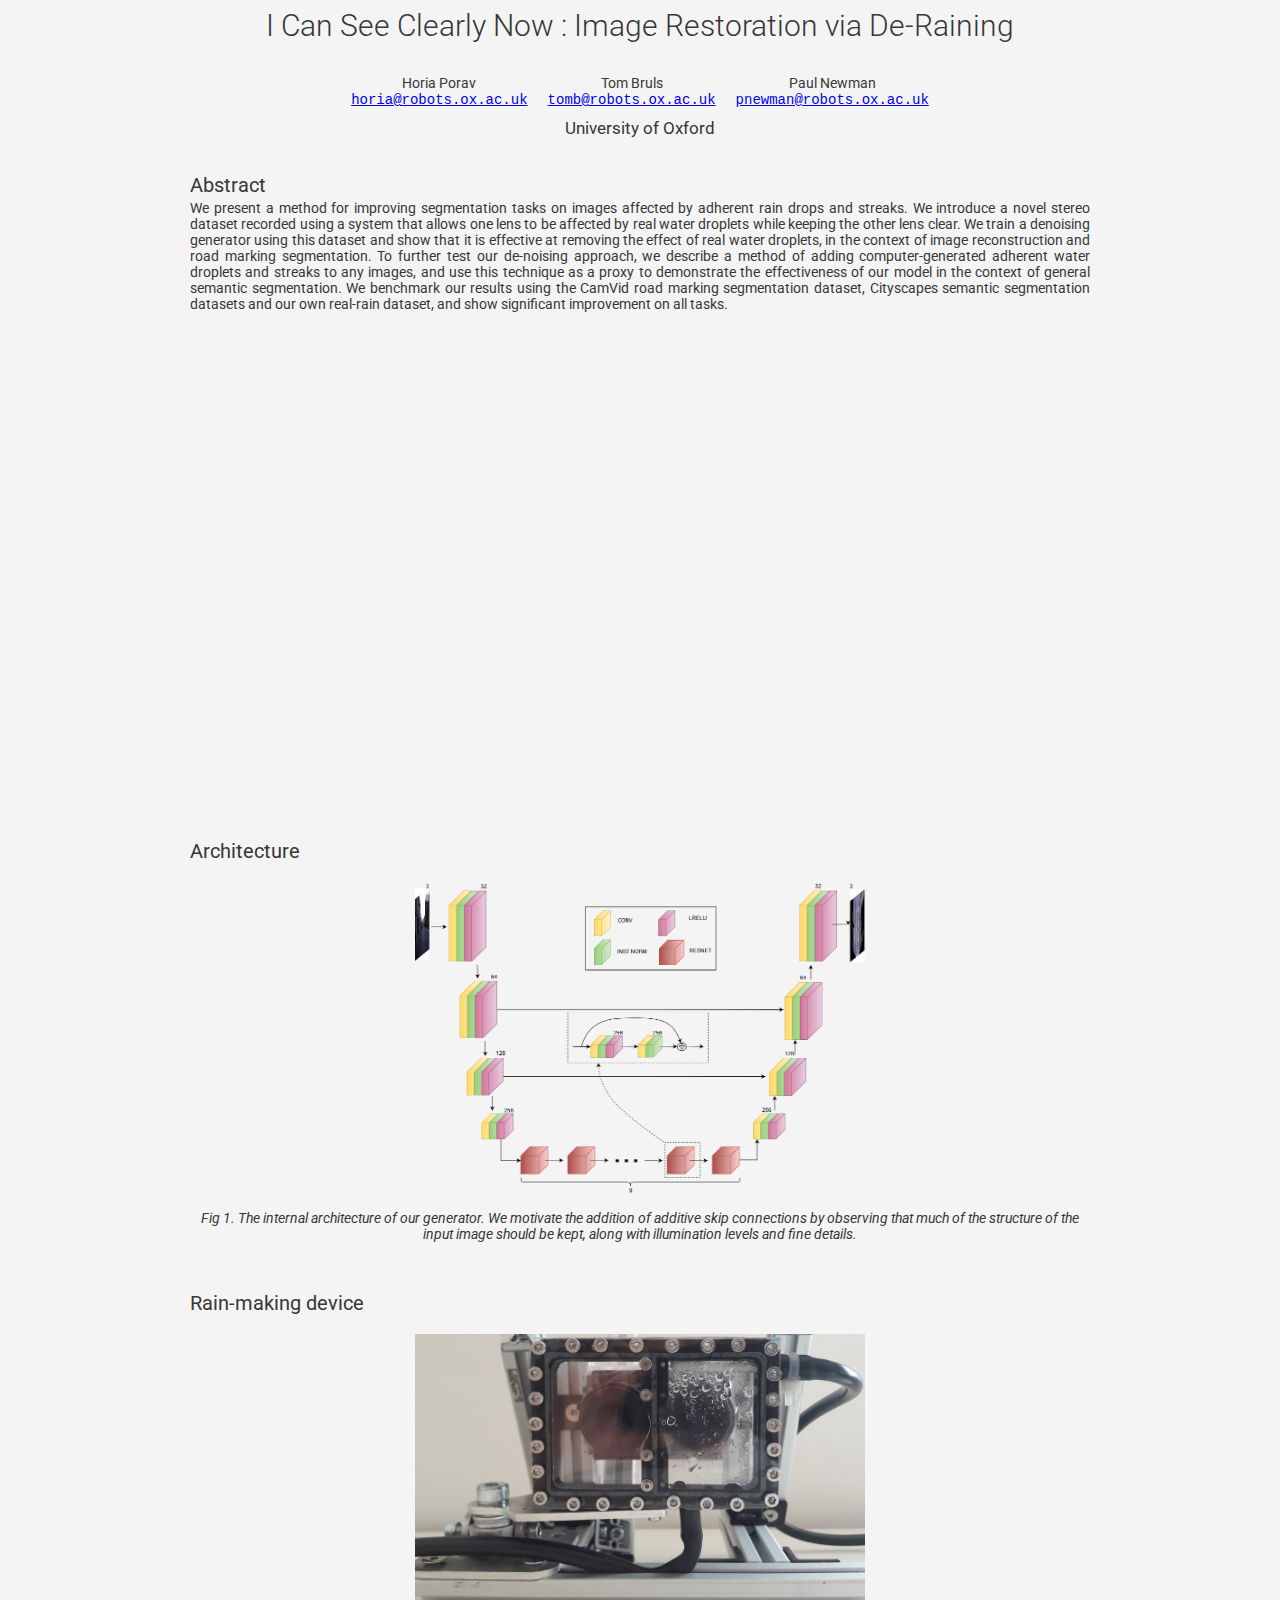
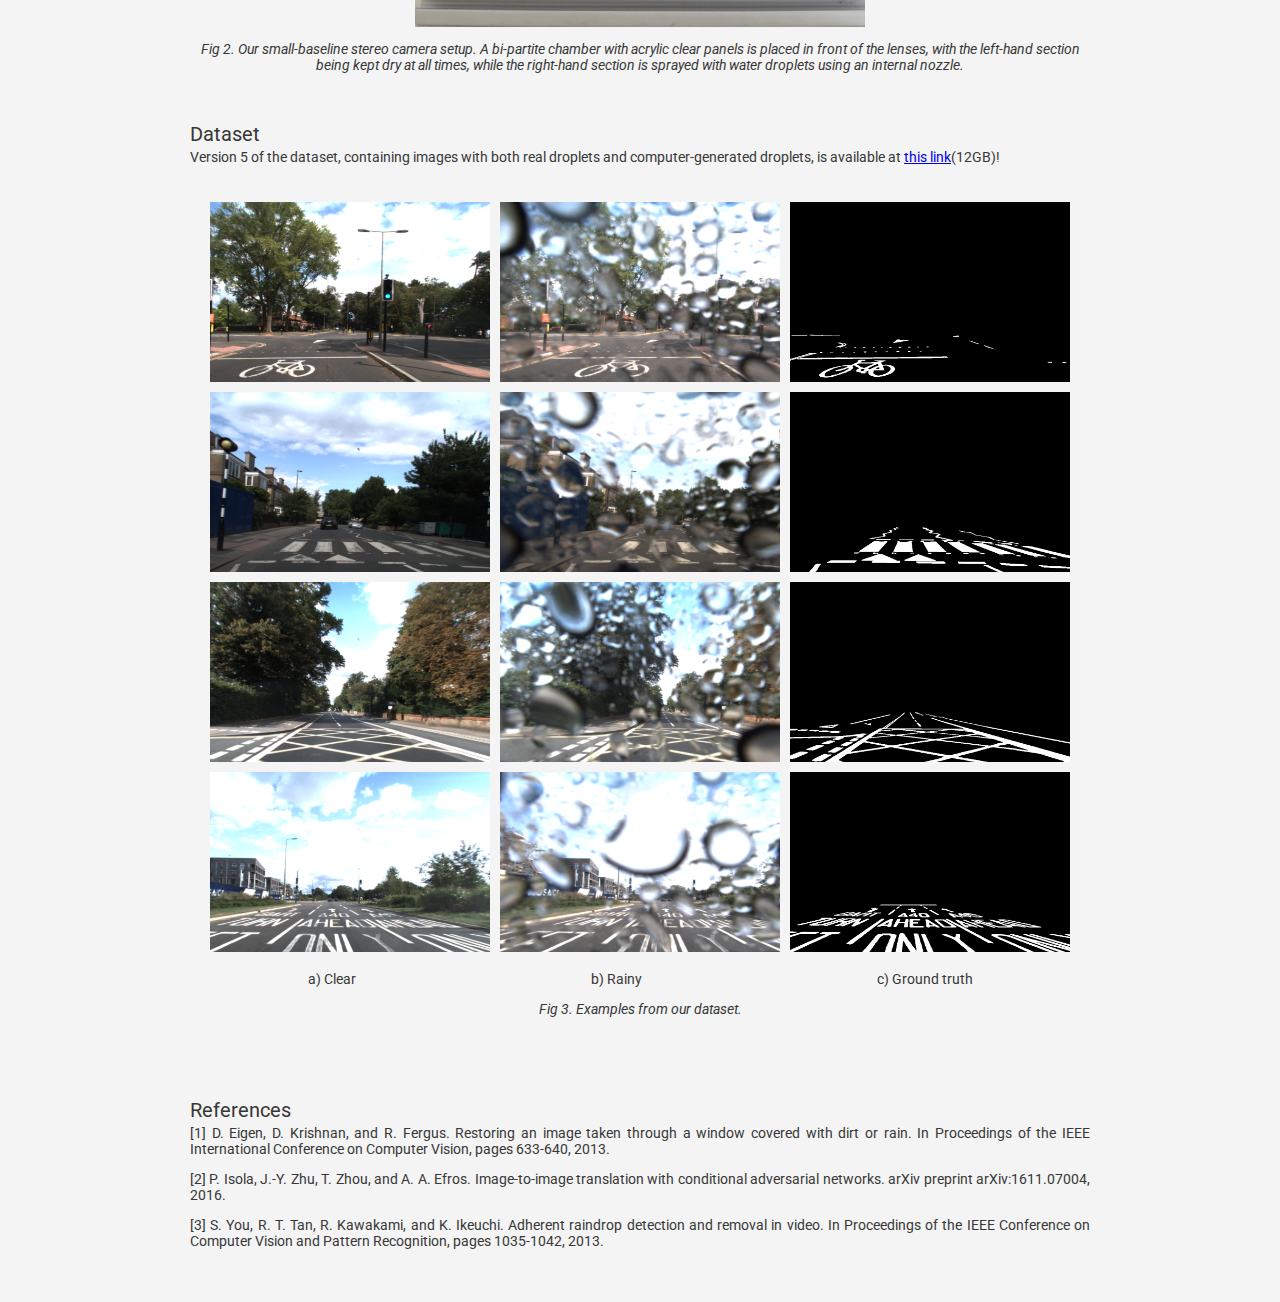
<file: index.html>
<!DOCTYPE html>
<html>

<head>
	<!-- Global site tag (gtag.js) - Google Analytics -->
	<script async src="https://www.googletagmanager.com/gtag/js?id=UA-135611554-1"></script>
	<script>
  	window.dataLayer = window.dataLayer || [];
  	function gtag(){dataLayer.push(arguments);}
  	gtag('js', new Date());

  	gtag('config', 'UA-135611554-1');
	</script> 
	<link rel="stylesheet" href="styles.css">
	 <link href="https://fonts.googleapis.com/css?family=Roboto" rel="stylesheet">
	 <title>I Can See Clearly Now : Image Restoration via De-Raining</title> 
</head>

<body>
	<div class="content">
		
	<div id="paper-title">I Can See Clearly Now : Image Restoration via De-Raining</div>
	<br/><br/>

	
	<div class="details">	
		<div id="authors">
			<div id="porav">
				<div>Horia Porav</div>
				<div><a href="mailto:>horia@robots.ox.ac.uk"> <code>horia@robots.ox.ac.uk</code> </a></div>
			</div>
			<div id="bruls">
				<div>Tom Bruls</div>
				<div><a href="mailto:tomb@robots.ox.ac.uk"> <code>tomb@robots.ox.ac.uk</code> </a></div>
			</div>
			<div id="newman">
				<div>Paul Newman</div>
				<div><a href="mailto:pnewman@robots.ox.ac.uk"> <code>pnewman@robots.ox.ac.uk</code> </a></div>
			</div>
		</div>
		
		<div id="uni">University of Oxford</div>
	</div>	
	<br/><br/>


	<div class="chapter">Abstract</div>
	<div>We present a method for improving segmentation tasks on images affected by adherent rain drops and streaks. We introduce a novel stereo dataset recorded using a system that allows one lens to be affected by real water droplets while keeping the other lens clear. We train a denoising generator using this dataset and show that it is effective at removing the effect of real water droplets, in the context of image reconstruction and road marking segmentation. To further test our de-noising approach, we describe a method of adding computer-generated adherent water droplets and streaks to any images, and use this technique as a proxy to demonstrate the effectiveness of our model in the context of general semantic segmentation. We benchmark our results using the CamVid road marking segmentation dataset, Cityscapes semantic segmentation datasets and our own real-rain dataset, and  show significant improvement on all tasks.</div>
	<br/><br/>

	<iframe width="869" height="489" src="https://www.youtube.com/embed/P4a7C-V70Y8" frameborder="0" allow="accelerometer; autoplay; encrypted-media; gyroscope; picture-in-picture" allowfullscreen></iframe>


	<div class="chapter">Architecture</div>
	<br/>
	<img src="architecture.png" alt="Network architecture" class="center">
	<p class="description"><em>Fig 1. The internal architecture of our generator. We motivate the addition of additive skip connections by observing that much of the structure of the input image should be kept, along with illumination levels and fine details.</em></p> 
	<br/><br/>


	<div class="chapter">Rain-making device</div>
	<div></div>
	<br/>
	<img src="rainmaker.jpg" alt="Rainmaker" class="center">
	<p class="description"><em>Fig 2. Our small-baseline stereo camera setup. A bi-partite chamber with acrylic clear panels is placed in front of the lenses, with the left-hand section being kept dry at all times, while the right-hand section is sprayed with water droplets using an internal nozzle.</em></p>  
	<br/><br/>


	<div class="chapter">Dataset</div>
	<div>Version 5 of the dataset, containing images with both real droplets and computer-generated droplets, is available at <a href="https://drive.google.com/uc?id=1j_5ho1atUIXrufzCwwmPhpkKn440AN0d&export=download" download="Robotcar-rainy">this link</a>(12GB)!</div>
	<br/><br/>

	<div>
		<div class="row">
			<img src="examples/right/right_1535201998046127.png" alt="Example 1 (right)" class="example">
			<img src="examples/left/left_1535201998046127.png" alt="Example 1 (left)" class="example">
			<img src="examples/mask/mask_1535201998046127.png" alt="Example 1 (mask)" class="example">
		</div>
		<div class="row">
			<img src="examples/right/right_1535202904410922.png" alt="Example 2 (right)" class="example">
			<img src="examples/left/left_1535202904410922.png" alt="Example 2 (left)" class="example">
			<img src="examples/mask/mask_1535202904410922.png" alt="Example 2 (mask)" class="example">
		</div>
		<div class="row">
			<img src="examples/right/right_1535204767761702.png" alt="Example 3 (right)" class="example">
			<img src="examples/left/left_1535204767761702.png" alt="Example 3 (left)" class="example">
			<img src="examples/mask/mask_1535204767761702.png" alt="Example 1 (mask)" class="example">
		</div>
		<div class="row">
			<img src="examples/right/right_1535205189296408.png" alt="Example 4 (right)" class="example">
			<img src="examples/left/left_1535205189296408.png" alt="Example 4 (left)" class="example">
			<img src="examples/mask/mask_1535205189296408.png" alt="Example 4 (mask)" class="example">
		</div>
		<div class="legend">
			<p>a) Clear</p>
			<p>b) Rainy</p>
			<p>c) Ground truth</p>
		</div>
		<p class="description"><em>Fig 3. Examples from our dataset.</em></p> 
	</div>
	<br/><br/>
	


	<!-- <div class="chapter">Results</div>
	<div>Lorem ipsum dolor sit amet, consectetuer adipiscing elit. Aenean commodo ligula eget dolor. Aenean massa. Cum sociis natoque penatibus et magnis dis parturient montes, nascetur ridiculus mus. Donec quam felis, ultricies nec, pellentesque eu, pretium quis, sem. Nulla consequat massa quis enim. Donec pede justo, fringilla vel, aliquet nec, vulputate eget, arcu. In enim justo, rhoncus ut, imperdiet a, venenatis vitae, justo. Nullam dictum felis eu pede mollis pretium. Integer tincidunt. Cras dapibus. Vivamus elementum semper nisi. Aenean vulputate eleifend tellus. Aenean leo ligula, porttitor eu, consequat vitae, eleifend ac, enim. Aliquam lorem ante, dapibus in, viverra quis, feugiat a, tellus. Phasellus viverra nulla ut metus varius laoreet.</div>
	<br/>

	<div>
		<table>
			<tr>
			 	<th>Column 1</th>
			  	<th>Column 2</th>
			  	<th>Column 3</th>
			  	<th>Column 4</th>
			</tr>
			
			<tr>
			  	<td>Result 1</td>
			  	<td>Result 2</td>
			  	<td>Result 3</td>
			  	<td>Result 4</td>
			</tr>
			
			<tr>
			  	<td>Result 1</td>
			  	<td>Result 2</td>
			  	<td>Result 3</td>
			  	<td>Result 4</td>
			</tr>

			<tr>
			  	<td>Result 1</td>
			  	<td>Result 2</td>
			  	<td>Result 3</td>
			  	<td>Result 4</td>
			</tr>
		</table>
		<p class="description" id="results-table1"><em>Table 1. This is the description of the results.</em></p>
	</div> -->
	<br/><br/>

	<div class="chapter">References</div>
	<div>
		<p id="src1" class="clicked-ref">[1] D. Eigen, D. Krishnan, and R. Fergus. Restoring an image taken through a window covered with dirt or rain. In Proceedings of the IEEE International Conference on Computer Vision, pages 633-640, 2013.</p>
		<p id="src2" class="clicked-ref">[2] P. Isola, J.-Y. Zhu, T. Zhou, and A. A. Efros. Image-to-image translation with conditional adversarial networks. arXiv preprint arXiv:1611.07004, 2016.</p>
		<p>[3] S. You, R. T. Tan, R. Kawakami, and K. Ikeuchi. Adherent raindrop detection and removal in video. In Proceedings of the IEEE Conference on Computer Vision and Pattern Recognition, pages 1035-1042, 2013.</p>
	</div>
	<br/><br/>


	</div>

	
</body>
</html>
</file>
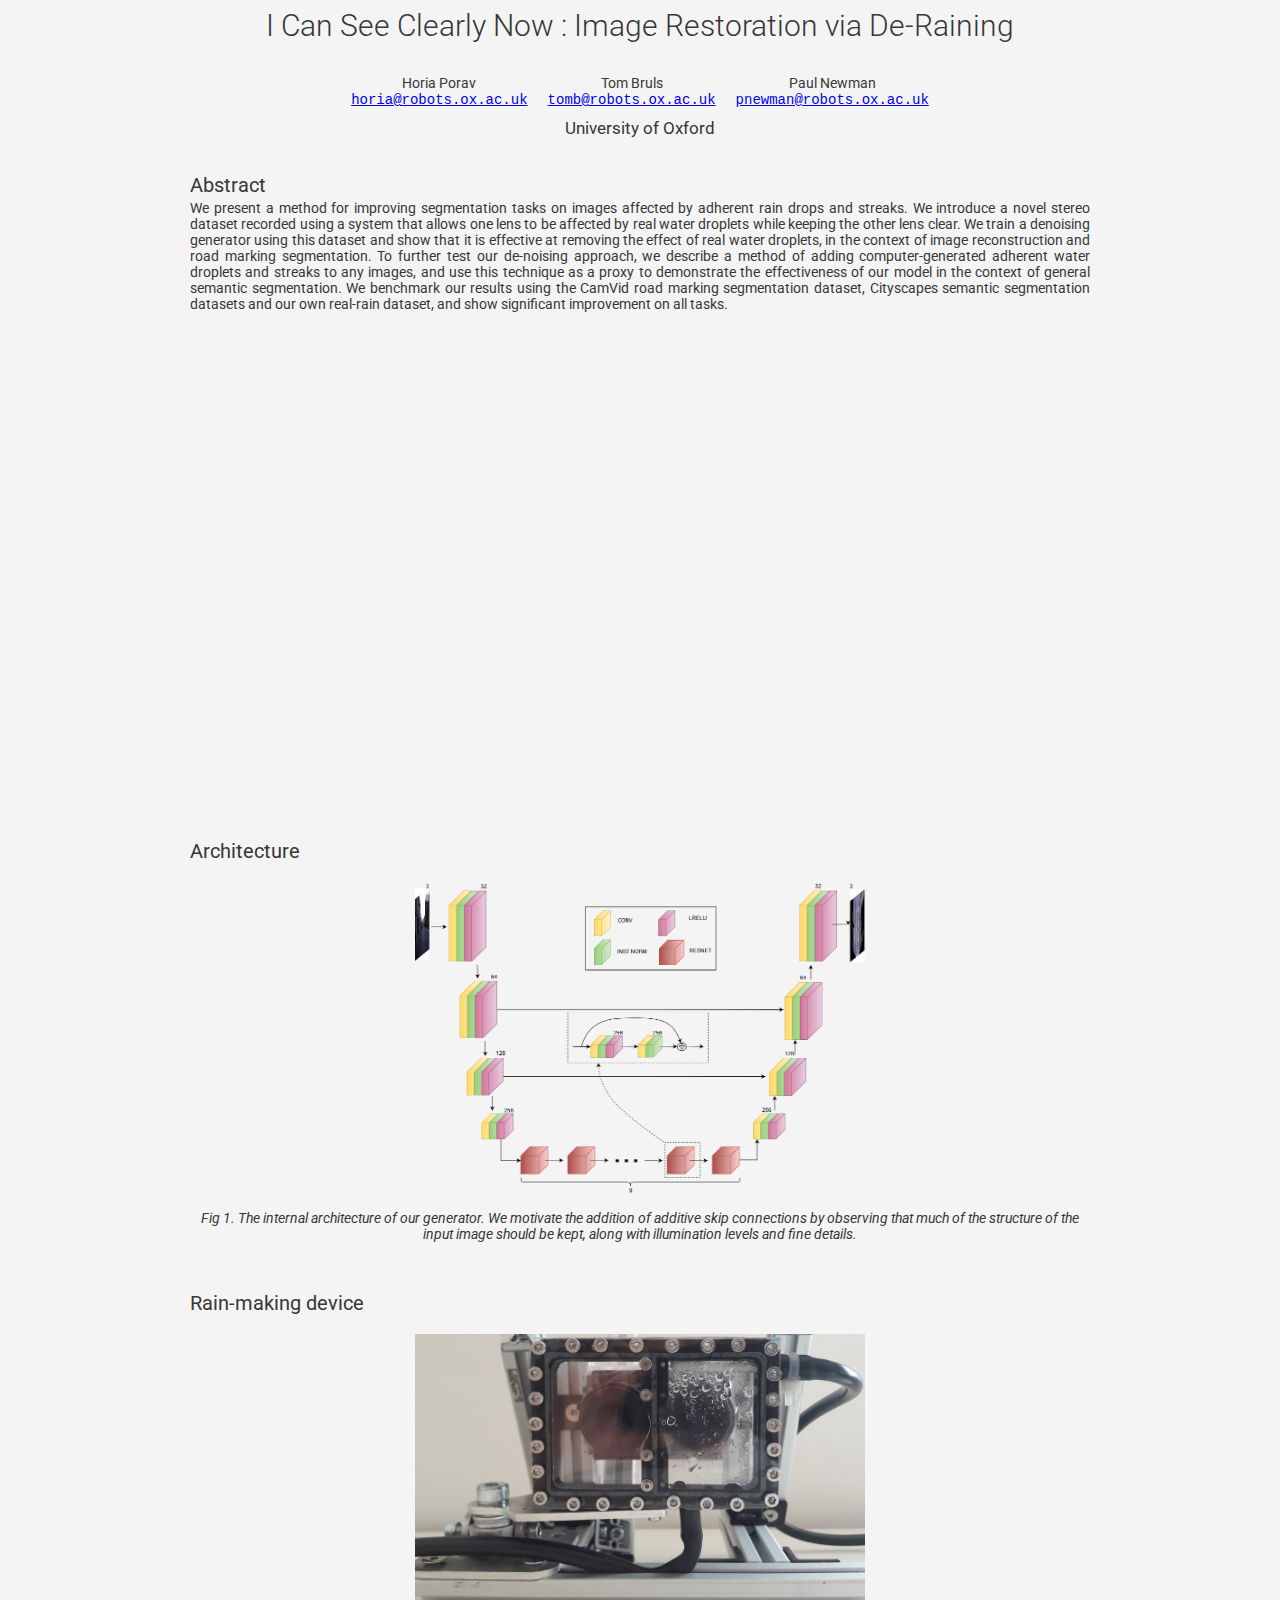
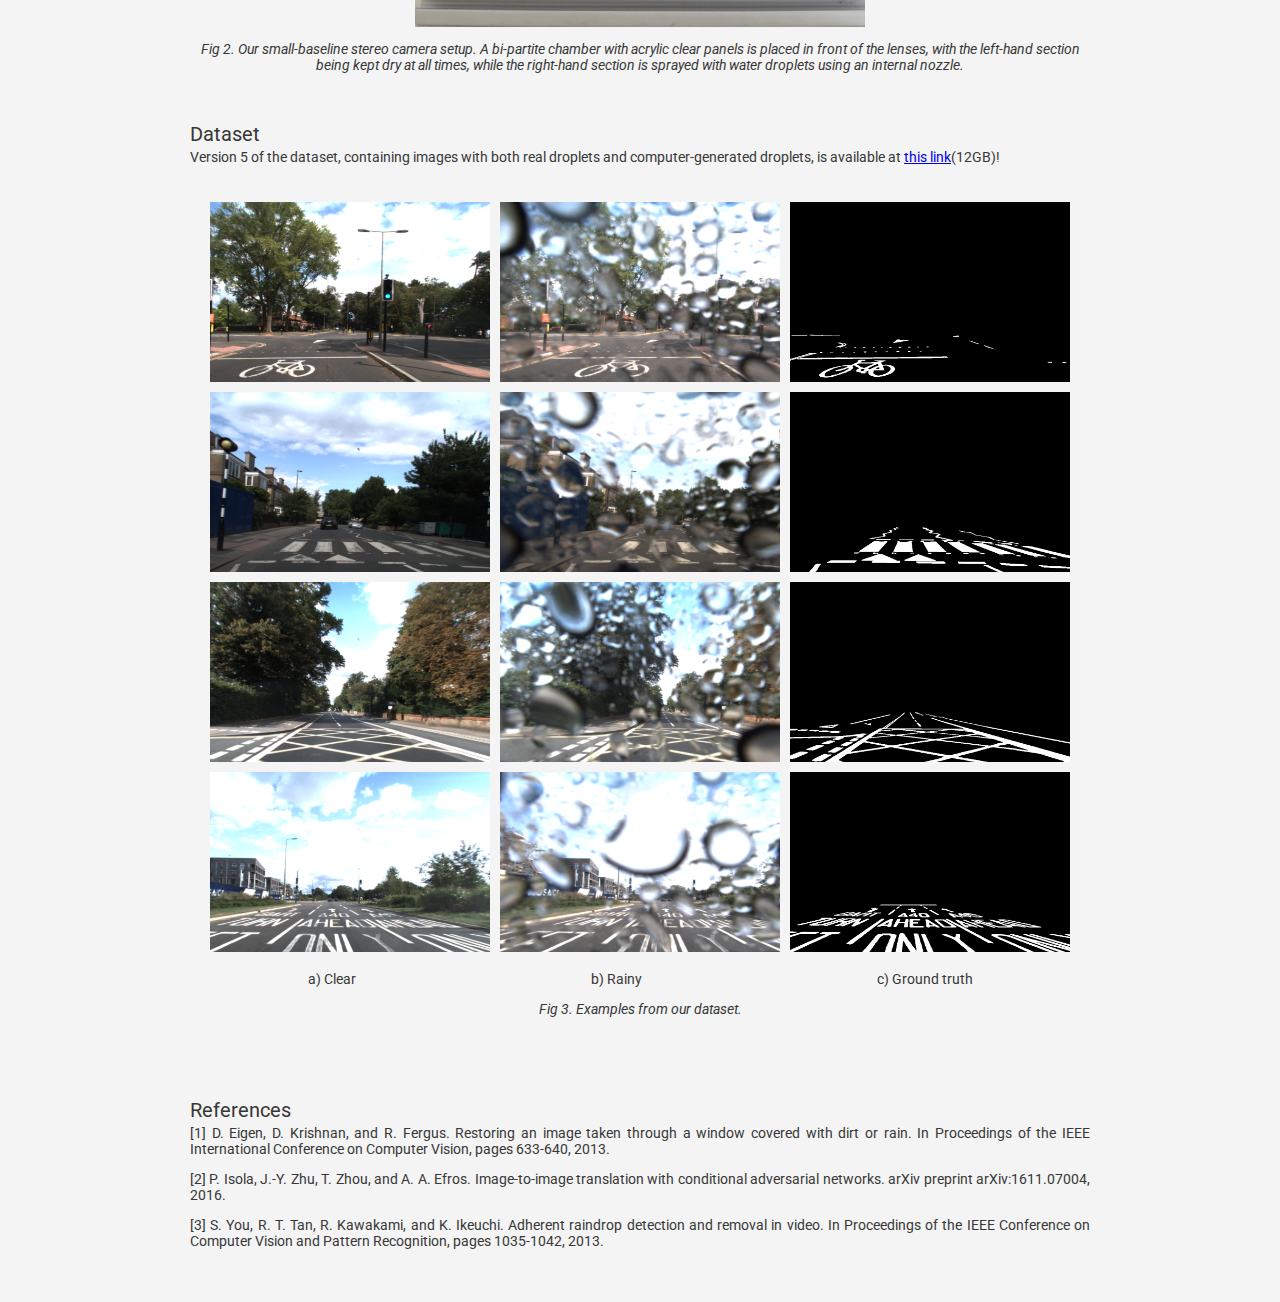
<file: video.html>
<!DOCTYPE HTML>
<html lang="en-US">
    <head>
        <meta charset="UTF-8">
        <meta http-equiv="refresh" content="0; url=https://ciumonk.github.io/RobotCar-rainy/">
        <script type="text/javascript">
            window.location.href = "https://ciumonk.github.io/RobotCar-rainy/"
        </script>
        <title>Page Redirection</title>
    </head>
    <body>
        <!-- Note: don't tell people to `click` the link, just tell them that it is a link. -->
        If you are not redirected automatically to the new location of the video, follow this <a href='https://ciumonk.github.io/RobotCar-rainy/'>link.</a>.
    </body>
</html>
</file>
<file: styles.css>
html{

	 background-color: #F4F4F4; /* still testing #F5F5F5 */
}

.content {
    max-width: 900px;
    margin: auto;   
    font-family: 'Roboto', sans-serif;
    font-weight:400;
    font-size: 14px;
    color: #373737;
    text-align: justify;
    text-justify: inter-word;
}

#paper-title{	
	/*font-family: Arial, Helvetica, sans-serif; */
	margin: auto;
	text-align: center;
	font-size: 30px;
	font-weight:300;
}

.chapter{
	font-size: 20px;
	margin-top: 3px;
	margin-bottom: 3px;
}

.center{
	display: block;
    margin-left: auto;
    margin-right: auto;
    width: 50%;
}

#authors{
	list-style-type:none;
	margin: 0;
	display: flex;
	flex-wrap: wrap;
	justify-content: center;
}

#porav, #bruls, #newman, #uni{
	margin-left: 10px;
	margin-right: 10px;
	text-align: center;
}

#uni{
	margin-top: 10px;
	 font-size: 17px;
}

.row, .legend{
	display: flex;
	flex-wrap: wrap;
	justify-content: center;
}

.example{
	width: 280px;
	height: 180px;
	margin: 5px;
}

.legend{
	justify-content: space-around;
}

.content > div > p {
	margin-top: 0;
}

.description{
	text-align: center;
}

table, th, td {
    border: 1px solid black;
    border-collapse: collapse;
}

table{
	margin-left: auto;
	margin-right: auto;
}

th, td {
    padding: 10px;
    text-align: center;
}

#results-table1 {
	margin-top: 14px;
}

/*highlight reference when user ariives at it*/
.clicked-ref:target {
   -webkit-animation: target-fade 4s 1;
    -moz-animation: target-fade 4s 1;
}

@-webkit-keyframes target-fade {
    0% { background-color: rgba(255,255,0,0.3); }
    100% { background-color: rgba(0,0,0,0); }

}
@-moz-keyframes target-fade {
    0% { background-color: rgba(255,255,0,0.3); }
    100% { background-color: rgba(0,0,0,0); }
}
</file>
